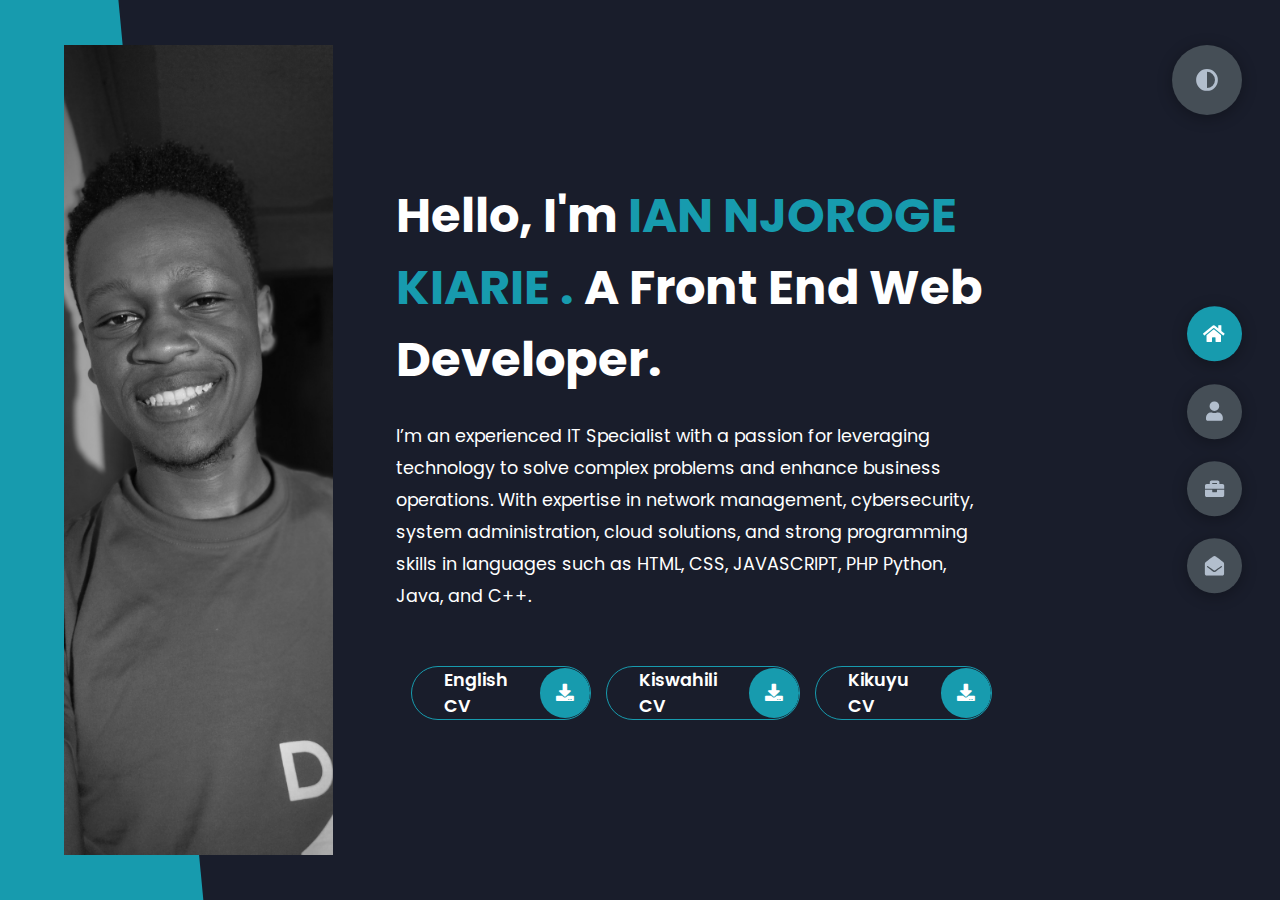
<file: index.html>
<!DOCTYPE html>
<html lang="en">
<head>
    <meta charset="UTF-8">
    <meta http-equiv="X-UA-Compatible" content="IE=edge">
    <meta name="viewport" content="width=device-width, initial-scale=1.0">
    <title>Portfolio</title>
    <link rel="stylesheet" href="style.css">
    <link rel="preconnect" href="https://fonts.googleapis.com">
    <link rel="preconnect" href="https://fonts.gstatic.com" crossorigin>
    <link rel="stylesheet" href="https://cdnjs.cloudflare.com/ajax/libs/font-awesome/5.15.4/css/all.min.css" integrity="sha512-1ycn6IcaQQ40/MKBW2W4Rhis/DbILU74C1vSrLJxCq57o941Ym01SwNsOMqvEBFlcgUa6xLiPY/NS5R+E6ztJQ==" crossorigin="anonymous" referrerpolicy="no-referrer" />
    <link href="https://fonts.googleapis.com/css2?family=Poppins:wght@400;500;600;700;800&display=swap" rel="stylesheet">
</head>
<body class="main-content">
    <header class="container header active" id="home">
        <div class="header-content">
            <div class="left-header">
                <div class="h-shape"></div>
                <div class="image">
                    <img src="dp2.jpg" alt="">
                </div>
            </div>
            <div class="right-header">
                <h1 class="name">
                    Hello, I'm <span>IAN NJOROGE KIARIE .</span>
                    A Front End Web Developer.
                </h1>
                <p>
                    I’m an experienced IT Specialist with a passion for leveraging technology to solve complex problems and enhance business operations. With expertise in network management, cybersecurity, system administration, cloud solutions, and strong programming skills in languages such as HTML, CSS, JAVASCRIPT, PHP Python, Java, and C++. 
                </p>

           










                <div class="btn-con" style="display: flex; justify-content: space-between; ">
                    <div style="flex: 1; margin-top: 30px;margin-left: 15px;">
                        <a href="https://docs.google.com/document/d/1Hc69YLt-ubR-834YGRNOMM_OTjN-_X_r/edit?usp=drive_link&ouid=103412068036703649647&rtpof=true&sd=true" class="main-btn">
                            <span class="btn-text">English CV</span>
                            <span class="btn-icon"><i class="fas fa-download"></i></span>
                        </a>
                    </div>
                
                    <div style="flex: 1; margin-top: 30px;margin-left: 15px;">
                        <a href="https://docs.google.com/document/d/17EJer8VyJ5OR9lhkbc-vBtB0MWbmsh6E/edit?usp=drive_link&ouid=103412068036703649647&rtpof=true&sd=true" class="main-btn">
                            <span class="btn-text">Kiswahili CV</span>
                            <span class="btn-icon"><i class="fas fa-download"></i></span>
                        </a>
                    </div>
                    <div style="flex: 1; margin-top: 30px;margin-left: 15px;">
                        <a href="https://docs.google.com/document/d/1VSDShn_wf_icBF2YJj8gqtH8Kv2WI5SY/edit?usp=sharing&ouid=103412068036703649647&rtpof=true&sd=true" class="main-btn">
                            <span class="btn-text">Kikuyu CV</span>
                            <span class="btn-icon"><i class="fas fa-download"></i></span>
                        </a>
                    </div>
                </div>
                








            </div>
        </div>
    </header>
    <main>
        <section class="container about" id="about">
            <div class="main-title">
                <h2>About <span>me</span><span class="bg-text">my stats</span></h2>
            </div>
            <div class="about-container">
                <div class="left-about">
                    <h4>Information About me</h4>
                    <p>
                       Currently: DEDAN KIMATHI UNIVERSITY OF TECHNOLOGY
                       
                        
                    </p>
                  
                    </div>
                </div>
                <div class="right-about">
                    
                   
                    </div>
                    
                   
                    </div>
                </div>
            </div>
            <div class="about-stats">
                <h4 class="stat-title">My Skills</h4>
                <div class="progress-bars">
                    <div class="progress-bar">
                        <p class="prog-title">html5</p>
                        <div class="progress-con">
                            <p class="prog-text">80%</p>
                            <div class="progress">
                                <span class="html"></span>
                            </div>
                        </div>
                    </div>
                    <div class="progress-bar">
                        <p class="prog-title">css3</p>
                        <div class="progress-con">
                            <p class="prog-text">95%</p>
                            <div class="progress">
                                <span class="css"></span>
                            </div>
                        </div>
                    </div>
                    <div class="progress-bar">
                        <p class="prog-title">javascript</p>
                        <div class="progress-con">
                            <p class="prog-text">80%</p>
                            <div class="progress">
                                <span class="js"></span>
                            </div>
                        </div>
                    </div>
                    <div class="progress-bar">
                        <p class="prog-title">ReactJS</p>
                        <div class="progress-con">
                            <p class="prog-text">85%</p>
                            <div class="progress">
                                <span class="react"></span>
                            </div>
                        </div>
                    </div>
                    <div class="progress-bar">
                        <p class="prog-title">NodeJS</p>
                        <div class="progress-con">
                            <p class="prog-text">87%</p>
                            <div class="progress">
                                <span class="node"></span>
                            </div>
                        </div>
                    </div>
                    <div class="progress-bar">
                        <p class="prog-title">Python</p>
                        <div class="progress-con">
                            <p class="prog-text">90%</p>
                            <div class="progress">
                                <span class="python"></span>
                            </div>
                        </div>
                    </div>
                </div>
            </div>
                <!-- some change -->
                    </p>
                </div>
            </div>
        </section>
        <section class="container" id="portfolio">
            <div class="main-title">
                <h2>My <span>Portfolio</span><span class="bg-text">My Work</span></h2>
            </div>
            <p class="port-text">
                CAPSTONE PROJECTS
            </p>
            <div class="portfolios">
                <div class="portfolio-item">
                    <div class="image">
                        <img src="story.jpg" alt="">
                    </div>
                    <div class="hover-items">
                        <h3>AUTOBIOGRAPHY</h3>
                        <div class="icons">
                            <a href="https://docs.google.com/document/d/1NeqXROcIj3Y6nvUG0KVOtnzNseYvUQlH/edit?usp=drive_link&ouid=103412068036703649647&rtpof=true&sd=true" class="icon">
                                <i class="fab fa-github"></i>
                            </a>
                            <!-- <a href="#" class="icon">
                                <i class="fab fa-behance"></i>
                            </a>
                            <a href="#" class="icon">
                                <i class="fab fa-youtube"></i>
                            </a> -->
                        </div>
                    </div>
                </div>
                
                <div class="portfolio-item">
                    <div class="image">
                        <img src="autobiography.jpg" alt="">
                    </div>
                    <div class="hover-items">
                        <h3>AUTOBIOGRAPHY PPT</h3>
                        <div class="icons">
                            <a href="https://docs.google.com/presentation/d/1w7zaDQ5uQ7pSvU1p90aZ08FMRAGn7yAW/edit?usp=drive_link&ouid=103412068036703649647&rtpof=true&sd=true"
                            class="icon">
                                <i class="fab fa-github"></i>
                            </a>
                            <!-- <a href="#" class="icon">
                                <i class="fab fa-behance"></i>
                            </a>
                            <a href="#" class="icon">
                                <i class="fab fa-youtube"></i>
                            </a> -->
                        </div>
                    </div>
                </div>
                <div class="portfolio-item">
                    <div class="image">
                        <img src="Logo-Education-Africa.png" alt="">
                    </div>
                    <div class="hover-items">
                        <h3>PICTURE ESSAY</h3>
                        <div class="icons">
                            <a href="https://docs.google.com/document/d/13EWY_9rdAWhgXy26pvdSxN1gt4tDfBDL/edit?usp=sharing&ouid=103412068036703649647&rtpof=true&sd=true" class="icon">
                                <i class="fab fa-github"></i>
                            </a>
                            <!-- <a href="#" class="icon">
                                <i class="fab fa-behance"></i>
                            </a>
                            <a href="#" class="icon">
                                <i class="fab fa-youtube"></i>
                            </a> -->
                        </div>
                    </div>
                </div>
                <div class="portfolio-item">
                    <div class="image">
                        <img src="africanculture.jpg" alt="">
                    </div>
                    <div class="hover-items">
                        <h3>PPT ON AFRICAN CULTURE </h3>
                        <div class="icons">
                            <a href="https://docs.google.com/presentation/d/1tiDNTTpVqDtysmKzKY3m2mEpJgW43YgE/edit?usp=drive_link&ouid=103412068036703649647&rtpof=true&sd=true" class="icon">
                                <i class="fab fa-github"></i>
                            </a> 
                            <!-- <a href="#" class="icon">
                                <i class="fab fa-behance"></i>
                            </a>
                            <a href="#" class="icon">
                                <i class="fab fa-youtube"></i>
                            </a> -->
                        </div>
                    </div>
                </div>

                <div class="portfolio-item">
                    <div class="image">
                        <img src="invention.jpg" alt="">
                    </div>
                    <div class="hover-items">
                        <h3>IT INVENTION</h3>
                        <div class="icons">
                            <a href="https://docs.google.com/presentation/d/1XQJQL-AOWXM86X1aTMofH9ZrQj-W9jPo/edit?usp=drive_link&ouid=103412068036703649647&rtpof=true&sd=true" class="icon">
                                <i class="fab fa-github"></i>
                            </a>
                            <!-- <a href="#" class="icon">
                                <i class="fab fa-behance"></i>
                            </a>
                            <a href="#" class="icon">
                                <i class="fab fa-youtube"></i>
                            </a> -->
                        </div>
                    </div>
                </div>

                <div class="portfolio-item">
                    <div class="image">
                        <img src="itinvention.png" alt="">
                    </div>
                    <div class="hover-items">
                        <h3>MP4-INOVATION IN IT</h3>
                        <div class="icons">
                            <a href="https://drive.google.com/file/d/1D0KFpPlWgOu8d1RRq9zSSEZvbejzzle1/view?usp=sharing" class="icon">
                                <i class="fab fa-github"></i>
                            </a>
                            <!-- <a href="#" class="icon">
                                <i class="fab fa-behance"></i>
                            </a>
                            <a href="#" class="icon">
                                <i class="fab fa-youtube"></i>
                            </a> -->
                        </div>
                    </div>
                </div>

                <div class="portfolio-item">
                    <div class="image">
                        <img src="culture.jpg" alt="">
                    </div>
                    <div class="hover-items">
                        <h3>MP4-AFRICAN CULTURE</h3>
                        <div class="icons">
                            <a href="https://drive.google.com/file/d/1QI4Xhuq7yfyRE6MJwWHniWl9V8Q33uc2/view?usp=sharing" class="icon">
                                <i class="fab fa-github"></i>
                            </a>
                            <!-- <a href="#" class="icon">
                                <i class="fab fa-behance"></i>
                            </a>
                            <a href="#" class="icon">
                                <i class="fab fa-youtube"></i>
                            </a> -->
                        </div>
                    </div>
                </div>
                <div class="portfolio-item">
                    <div class="image">
                        <img src="challenge2.jpg" alt="">
                    </div>
                    <div class="hover-items">
                        <h3>MP4-SOCIETY CHALLENGES</h3>
                        <div class="icons">
                            <a href="https://drive.google.com/file/d/145fXSI075rIKe97zmJa4uWIURzx0pEuN/view?usp=sharing" class="icon">
                                <i class="fab fa-github"></i>
                            </a>
                            <!-- <a href="#" class="icon">
                                <i class="fab fa-behance"></i>
                            </a>
                            <a href="#" class="icon">
                                <i class="fab fa-youtube"></i>
                            </a> -->
                        </div>
                    </div>
                </div>
                
                
               
                
                <div class="portfolio-item">
                    <div class="image">
                        <img src="soss.jpg" alt="">
                    </div>
                    <div class="hover-items">
                        <h3>PPT ON SOCIETY CHALLENGES </h3>
                        <div class="icons">
                            <a href="https://docs.google.com/presentation/d/1XkADxYGL_vtu1beMlllRjECtxOSi8EKp/edit?usp=sharing&ouid=103412068036703649647&rtpof=true&sd=true" class="icon">
                                <i class="fab fa-github"></i>
                            </a>
                            <!-- <a href="#" class="icon">
                                <i class="fab fa-behance"></i>
                            </a>
                            <a href="#" class="icon">
                                <i class="fab fa-youtube"></i>
                            </a> -->
                        </div>
                    </div>
                </div>
            </div>
        </section>
        
        <section class="container contact" id="contact">
            <div class="contact-container">
                <div class="main-title">
                    <h2>Contact <span>Me</span><span class="bg-text">Contact</span></h2>
                </div>
                <div class="contact-content-con">
                    <div class="left-contact">
                        <h4>Contact me here</h4>
                        <p>
                           
                        </p>
                        <div class="contact-info">
                            <div class="contact-item">
                                <div class="icon">
                                    <i class="fas fa-map-marker-alt"></i>
                                    <span>Location</span>
                                </div>
                                <p>
                                    : NYERI,KENYA                                </p>
                            </div>
                            <div class="contact-item">
                                <div class="icon">
                                    <i class="fas fa-envelope"></i>
                                    <span>Email</span>
                                </div>
                                <p>
                                    <span>: njorogeian823@gmail.com</span>
                                </p>
                            </div>
                            <div class="contact-item">
                                <div class="icon">
                                    <i class="fas fa-user-graduate"></i>
                                    <span>Education</span>
                                </div>
                                <p>
                                    <span>: DEDAN KIMATHI UNIVERSITY OF TECHNOLOGY</span>
                                </p>
                            </div>
                            <div class="contact-item">
                                <div class="icon">
                                    <i class="fas fa-user-graduate"></i>
                                    <span>Mobile Number</span>
                                </div>
                                <p>
                                    <span>: +254706717874</span>
                                </p>
                            </div>
                            <div class="contact-item">
                                <div class="icon">
                                    <i class="fas fa-globe-africa"></i>
                                    <span>Languages</span>
                                </div>
                                <p>
                                    <span>: English, Kiswahili, Kikuyu</span>
                                </p>
                            </div>
                        </div>
                        <div class="contact-icons">
                            <div class="contact-icon">
                                <a href="https://www.instagram.com/ianoh__ke target="_blank>
                                    <i class="fab fa-instagram"></i>
                                </a>
                                <a href="https://twitter.com/ianoh_ke8
                                " target="_blank">
                                    <i class="fab fa-twitter"></i>
                                </a>
                                <a href="https://github.com/823Njoroge" target="_blank">
                                    <i class="fab fa-github"></i>
                                </a>
                                <a href="https://www.linkedin.com/in/ian-njoroge-1b6317243?utm_source=share&utm_campaign=share_via&utm_content=profile&utm_medium=android_app" target="_blank">
                                    <i class="fab fa-linkedin"></i>
                                </a>
                            </div>
                        </div>
                    </div>
                    <div class="right-contact">
                        <form action="" class="contact-form">
                            <div class="input-control i-c-2">
                                <input type="text" required placeholder="YOUR NAME">
                                <input type="email" required placeholder="YOUR EMAIL">
                            </div>
                            <div class="input-control">
                                <input type="text" required placeholder="ENTER SUBJECT">
                            </div>
                            <div class="input-control">
                                <textarea name="" id="" cols="15" rows="8" placeholder="Message Here..."></textarea>
                            </div>
                            <div class="submit-btn">
                                <a href="#" class="main-btn">
                                    <span class="btn-text">SEND</span>
                                    <span class="btn-icon"><i class="fas fa-download"></i></span>
                                </a>
                            </div>
                        </form>
                    </div>
                </div>
            </div>
        </section>
    </main>

    <div class="controls">
        <div class="control active-btn" data-id="home" >
            <i class="fas fa-home"></i>
        </div>
        <div class="control" data-id="about">
            <i class="fas fa-user"></i>
        </div>
        <div class="control" data-id="portfolio">
            <i class="fas fa-briefcase"></i>
        </div>
        
        <div class="control" data-id="contact">
            <i class="fas fa-envelope-open"></i>
        </div>
    </div>
    <div class="theme-btn">
        <i class="fas fa-adjust"></i>
    </div>
    <script src="app.js"></script>
</body>
</html>
</file>
<file: style.css>
* {
  margin: 0;
  padding: 0;
  box-sizing: border-box;
  list-style: none;
}

:root {
  --color-primary: #191d2b;
  --color-secondary: #179bae;
  --color-white: #ffffff;
  --color-black: #000;
  --color-grey0: #f8f8f8;
  --color-grey-1: #dbe1e8;
  --color-grey-2: #b2becd;
  --color-grey-3: #6c7983;
  --color-grey-4: #454e56;
  --color-grey-5: #2a2e35;
  --color-grey-6: #12181b;
  --br-sm-2: 14px;
  --box-shadow-1: 0 3px 15px rgba(0, 0, 0, 0.3);
}

.light-mode {
  --color-primary: #ffffff;
  --color-secondary: #179bae;
  --color-white: #454e56;
  --color-black: #000;
  --color-grey0: #f8f8f8;
  --color-grey-1: #6c7983;
  --color-grey-2: #6c7983;
  --color-grey-3: #6c7983;
  --color-grey-4: #454e56;
  --color-grey-5: #f8f8f8;
  --color-grey-6: #12181b;
}

body {
  background-color: var(--color-primary);
  font-family: "Poppins", sans-serif;
  font-size: 1.1rem;
  color: var(--color-white);
  transition: all 0.4s ease-in-out;
}

a {
  display: inline-block;
  text-decoration: none;
  color: inherit;
  font-family: inherit;
}

header {
  min-height: 100vh;
  color: var(--color-white);
  overflow: hidden;
  padding: 0 !important;
}

section {
  min-height: 100vh;
  width: 100%;
  position: absolute;
  left: 0;
  top: 0;
  padding: 3rem 18rem;
}

.container {
  display: none;
  transform: translateY(-100%) scale(0);
  transition: all 0.4s ease-in-out;
  background-color: var(--color-primary);
}

.active {
  display: block;
  animation: appear 1s ease-in-out;
  transform: translateY(0) scaleY(1);
}
@keyframes appear {
  0% {
    transform: translateY(-100%) scaleY(0);
  }
  100% {
    transform: translateY(0) scaleY(1);
  }
}

.controls {
  position: fixed;
  z-index: 10;
  top: 50%;
  right: 3%;
  display: flex;
  flex-direction: column;
  align-items: center;
  justify-content: center;
  transform: translateY(-50%);
}
.controls .control {
  padding: 1rem;
  cursor: pointer;
  background-color: var(--color-grey-4);
  width: 55px;
  height: 55px;
  border-radius: 50%;
  display: flex;
  justify-content: center;
  align-items: center;
  margin: 0.7rem 0;
  box-shadow: var(--box-shadow-1);
}
.controls .control i {
  font-size: 1.2rem;
  color: var(--color-grey-2);
  pointer-events: none;
}
.controls .active-btn {
  background-color: var(--color-secondary);
  transition: all 0.4s ease-in-out;
}
.controls .active-btn i {
  color: var(--color-white);
}

.theme-btn {
  top: 5%;
  right: 3%;
  width: 70px;
  height: 70px;
  border-radius: 50%;
  background-color: var(--color-grey-4);
  cursor: pointer;
  position: fixed;
  display: flex;
  justify-content: center;
  align-items: center;
  box-shadow: 0 3px 15px rgba(0, 0, 0, 0.3);
  transition: all 0.1s ease-in-out;
}
.theme-btn:active {
  transform: translateY(-3px);
}
.theme-btn i {
  font-size: 1.4rem;
  color: var(--color-grey-2);
  pointer-events: none;
}

/*Header-content*/
.header-content {
  display: grid;
  grid-template-columns: repeat(2, 1fr);
  min-height: 100vh;
}
.header-content .left-header {
  display: flex;
  align-items: center;
  position: relative;
}
.header-content .left-header .h-shape {
  transition: all 0.4s ease-in-out;
  width: 65%;
  height: 100%;
  background-color: var(--color-secondary);
  position: absolute;
  left: 0;
  top: 0;
  z-index: -1;
  clip-path: polygon(0 0, 46% 0, 79% 100%, 0% 100%);
}
.header-content .left-header .image {
  border-radius: var(--br-sm-2);
  height: 90%;
  width: 68%;
  margin-left: 4rem;
  background-color: var(--color-black);
  transition: all 0.4s ease-in-out;
}
.header-content .left-header .image img {
  width: 100%;
  height: 100%;
  object-fit: cover;
  transition: all 0.4s ease-in-out;
  filter: grayscale(100%);
}
.header-content .left-header .image img:hover {
  filter: grayscale(0);
}
.header-content .right-header {
  display: flex;
  flex-direction: column;
  justify-content: center;
  padding-right: 18rem;
}
.header-content .right-header .name {
  font-size: 3rem;
}
.header-content .right-header .name span {
  color: var(--color-secondary);
}
.header-content .right-header p {
  margin: 1.5rem 0;
  line-height: 2rem;
}

/*About*/
.about-container {
  display: grid;
  grid-template-columns: repeat(2, 1fr);
  padding-top: 3.5rem;
  padding-bottom: 5rem;
}
.about-container .right-about {
  display: grid;
  grid-template-columns: repeat(2, 1fr);
  grid-gap: 2rem;
}
.about-container .right-about .about-item {
  border: 1px solid var(--color-grey-5);
  border-radius: 5px;
  transition: all 0.4s ease-in-out;
  box-shadow: 1px 2px 15px rgba(0, 0, 0, 0.1);
}
.about-container .right-about .about-item:hover {
  cursor: default;
  transform: translateY(-5px);
  border: 1px solid var(--color-secondary);
  box-shadow: 1px 4px 15px rgba(0, 0, 0, 0.32);
}
.about-container .right-about .about-item .abt-text {
  padding: 1.5rem;
  display: flex;
  flex-direction: column;
}
.about-container .right-about .about-item .abt-text .large-text {
  font-size: 3rem;
  font-weight: 700;
  color: var(--color-secondary);
}
.about-container .right-about .about-item .abt-text .small-text {
  padding-left: 3rem;
  position: relative;
  text-transform: uppercase;
  font-size: 1.2rem;
  color: var(--color-grey-1);
  letter-spacing: 2px;
}
.about-container .right-about .about-item .abt-text .small-text::before {
  content: "";
  position: absolute;
  left: 0;
  top: 15px;
  width: 2rem;
  height: 2px;
  background-color: var(--color-grey-5);
}
.about-container .left-about {
  padding-right: 5rem;
}
.about-container .left-about p {
  line-height: 2rem;
  padding: 1rem;
  color: var(--color-grey-1);
}
.about-container .left-about h4 {
  font-size: 2rem;
  text-transform: uppercase;
}

.about-stats {
  padding-bottom: 4rem;
}
.about-stats .progress-bars {
  display: grid;
  grid-template-columns: repeat(2, 1fr);
  grid-gap: 2rem;
}
.about-stats .progress-bars .progress-bar {
  display: flex;
  flex-direction: column;
}
.about-stats .progress-bars .progress-bar .prog-title {
  text-transform: uppercase;
  font-weight: 500;
}
.about-stats .progress-bars .progress-bar .progress-con {
  display: flex;
  align-items: center;
}
.about-stats .progress-bars .progress-bar .progress-con .prog-text {
  color: var(--color-grey-2);
}
.about-stats .progress-bars .progress-bar .progress-con .progress {
  width: 100%;
  height: 0.45rem;
  background-color: var(--color-grey-4);
  margin-left: 1rem;
  position: relative;
}
.about-stats .progress-bars .progress-bar .progress-con .progress span {
  position: absolute;
  top: 0;
  left: 0;
  height: 100%;
  background-color: var(--color-secondary);
  transition: all 0.4s ease-in-out;
  width: 60%;
}
.about-stats .progress-bars .progress-bar .progress-con .progress .html {
  width: 80%;
}
.about-stats .progress-bars .progress-bar .progress-con .progress .css {
  width: 95%;
}
.about-stats .progress-bars .progress-bar .progress-con .progress .js {
  width: 75%;
}
.about-stats .progress-bars .progress-bar .progress-con .progress .react {
  width: 60%;
}
.about-stats .progress-bars .progress-bar .progress-con .progress .node {
  width: 87%;
}
.about-stats .progress-bars .progress-bar .progress-con .progress .python {
  width: 70%;
}

.stat-title {
  text-transform: uppercase;
  font-size: 1.4rem;
  text-align: center;
  padding: 3.5rem 0;
  position: relative;
}
.stat-title::before {
  content: "";
  position: absolute;
  left: 50%;
  top: 0;
  width: 40%;
  height: 1px;
  background-color: var(--color-grey-5);
  transform: translateX(-50%);
}

/*Timeline*/
.timeline {
  display: grid;
  grid-template-columns: repeat(2, 1fr);
  grid-gap: 2rem;
  padding-bottom: 3rem;
}
.timeline .timeline-item {
  position: relative;
  padding-left: 3rem;
  border-left: 1px solid var(--color-grey-5);
}
.timeline .timeline-item .tl-icon {
  position: absolute;
  left: -27px;
  top: 0;
  background-color: var(--color-secondary);
  width: 50px;
  height: 50px;
  border-radius: 50%;
  display: flex;
  align-items: center;
  justify-content: center;
}
.timeline .timeline-item .tl-icon i {
  font-size: 1.3rem;
}
.timeline .timeline-item .tl-duration {
  padding: 0.2rem 0.6rem;
  background-color: var(--color-grey-5);
  border-radius: 15px;
  display: inline-block;
  font-size: 0.8rem;
  text-transform: uppercase;
  font-weight: 500;
}
.timeline .timeline-item h5 {
  padding: 1rem 0;
  text-transform: uppercase;
  font-size: 1.3rem;
  font-weight: 600;
}
.timeline .timeline-item h5 span {
  color: var(--color-grey-2);
  font-weight: 500;
  font-size: 1.2rem;
}
.timeline .timeline-item p {
  color: var(--color-grey-2);
}

.port-text {
  padding: 2rem 0;
  text-align: center;
}

.portfolios {
  display: grid;
  grid-template-columns: repeat(3, 1fr);
  grid-gap: 2rem;
  margin-top: 3rem;
}
.portfolios .portfolio-item {
  position: relative;
  border-radius: 15px;
}
.portfolios .portfolio-item img {
  width: 100%;
  height: 300px;
  object-fit: cover;
  border-radius: 15px;
}
.portfolios .portfolio-item .hover-items {
  width: 100%;
  height: 100%;
  background-color: var(--color-secondary);
  position: absolute;
  left: 0;
  top: 0;
  border-radius: 15px;
  display: flex;
  justify-content: center;
  align-items: center;
  flex-direction: column;
  opacity: 0;
  transform: scale(0);
  transition: all 0.4s ease-in-out;
}
.portfolios .portfolio-item .hover-items h3 {
  font-size: 1.5rem;
  color: var(--color-white);
  margin-bottom: 1.5rem;
}
.portfolios .portfolio-item .hover-items .icons {
  display: flex;
  justify-content: center;
  align-items: center;
}
.portfolios .portfolio-item .hover-items .icons .icon {
  background-color: var(--color-primary);
  border-radius: 50%;
  width: 50px;
  height: 50px;
  display: flex;
  align-items: center;
  justify-content: center;
  margin: 0 1rem;
  cursor: pointer;
  transition: all 0.4s ease-in-out;
}
.portfolios .portfolio-item .hover-items .icons .icon i {
  font-size: 1.5rem;
  color: var(--color-white);
  margin: 0 1rem;
}
.portfolios .portfolio-item .hover-items .icons .icon:hover {
  background-color: var(--color-white);
}
.portfolios .portfolio-item .hover-items .icons .icon:hover i {
  color: var(--color-primary);
}

.portfolio-item:hover .hover-items {
  opacity: 1;
  transform: scale(1);
}

.blogs {
  display: grid;
  grid-template-columns: repeat(3, 1fr);
  grid-gap: 2rem;
  margin-top: 3rem;
}
.blogs .blog {
  position: relative;
  background-color: var(--color-grey-5);
  border-radius: 5px;
  box-shadow: 1px 1px 20px rgba(0, 0, 0, 0.1);
  transition: all 0.4s ease-in-out;
}
.blogs .blog:hover {
  box-shadow: 1px 1px 20px rgba(0, 0, 0, 0.3);
  transform: translateY(-5px);
  transition: all 0.4s ease-in-out;
}
.blogs .blog:hover img {
  filter: grayscale(0);
  transform: scale(1.1);
  box-shadow: 0px 4px 15px rgba(0, 0, 0, 0.8);
}
.blogs .blog img {
  width: 100%;
  height: 300px;
  object-fit: cover;
  border-top-left-radius: 5px;
  border-top-right-radius: 5px;
  filter: grayscale(100%);
  transition: all 0.4s ease-in-out;
}
.blogs .blog .blog-text {
  margin-top: -7px;
  padding: 1.1rem;
  border-top: 8px solid var(--color-secondary);
}
.blogs .blog .blog-text h4 {
  font-size: 1.5rem;
  margin-bottom: 0.7rem;
  transition: all 0.4s ease-in-out;
  cursor: pointer;
}
.blogs .blog .blog-text h4:hover {
  color: var(--color-secondary);
}
.blogs .blog .blog-text p {
  color: var(--color-grey-2);
  line-height: 2rem;
  padding-bottom: 1rem;
}

.contact-content-con {
  display: flex;
  padding-top: 3.5rem;
}
.contact-content-con .left-contact {
  flex: 2;
}
.contact-content-con .left-contact h4 {
  margin-top: 1rem;
  font-size: 2rem;
  text-transform: uppercase;
}
.contact-content-con .left-contact p {
  margin: 1rem 0;
  line-height: 2rem;
}
.contact-content-con .left-contact .contact-info .contact-item {
  display: flex;
  align-items: center;
  justify-content: space-between;
}
.contact-content-con .left-contact .contact-info .contact-item p {
  margin: 0.3rem 0 !important;
  padding: 0 !important;
}
.contact-content-con .left-contact .contact-info .contact-item .icon {
  display: grid;
  grid-template-columns: 40px 1fr;
}
.contact-content-con .left-contact .contact-info .contact-item .icon i {
  display: flex;
  align-items: center;
  font-size: 1.3rem;
}
.contact-content-con .left-contact .contact-icon {
  display: flex;
  margin-top: 2rem;
}
.contact-content-con .left-contact .contact-icon a {
  display: flex;
  align-items: center;
  color: var(--color-white);
  background-color: var(--color-grey-5);
  cursor: pointer;
  justify-content: center;
  width: 50px;
  height: 50px;
  border-radius: 50%;
  margin: 0 0.4rem;
  transition: all 0.4s ease-in-out;
}
.contact-content-con .left-contact .contact-icon a:hover {
  background-color: var(--color-secondary);
}
.contact-content-con .left-contact .contact-icon a:hover i {
  color: var(--color-primary);
}
.contact-content-con .left-contact .contact-icon a i {
  display: flex;
  align-items: center;
  justify-content: center;
  font-size: 1.3rem;
}
.contact-content-con .right-contact {
  flex: 3;
  margin-left: 3rem;
}
.contact-content-con .right-contact .input-control {
  margin: 1.5rem 0;
}
.contact-content-con .right-contact .input-control input,
.contact-content-con .right-contact .input-control textarea {
  border-radius: 30px;
  font-weight: inherit;
  font-size: inherit;
  font-family: inherit;
  padding: 0.8rem 1.1rem;
  outline: none;
  border: none;
  background-color: var(--color-grey-5);
  width: 100%;
  color: var(--color-white);
  resize: none;
}
.contact-content-con .right-contact .i-c-2 {
  display: flex;
}
.contact-content-con .right-contact .i-c-2 :last-child {
  margin-left: 1.5rem;
}
.contact-content-con .right-contact .submit-btn {
  display: flex;
  justify-content: flex-start;
}

/*Independed components*/
.btn-con {
  display: flex;
  align-self: flex-start;
}

.main-btn {
  border-radius: 30px;
  color: inherit;
  font-weight: 600;
  position: relative;
  border: 1px solid var(--color-secondary);
  display: flex;
  align-self: flex-start;
  align-items: center;
  overflow: hidden;
}
.main-btn .btn-text {
  padding: 0 2rem;
}
.main-btn .btn-icon {
  background-color: var(--color-secondary);
  display: flex;
  align-items: center;
  justify-content: center;
  border-radius: 50%;
  padding: 1rem;
}
.main-btn::before {
  content: "";
  position: absolute;
  top: 0;
  right: 0;
  transform: translateX(100%);
  transition: all 0.4s ease-out;
  z-index: -1;
}
.main-btn:hover {
  transition: all 0.4s ease-out;
}
.main-btn:hover::before {
  width: 100%;
  height: 100%;
  background-color: var(--color-secondary);
  transform: translateX(0);
  transition: all 0.4s ease-out;
}

.main-title {
  text-align: center;
}
.main-title h2 {
  position: relative;
  text-transform: uppercase;
  font-size: 4rem;
  font-weight: 700;
}
.main-title h2 span {
  color: var(--color-secondary);
}
.main-title h2 .bg-text {
  position: absolute;
  top: 50%;
  left: 50%;
  color: var(--color-grey-5);
  transition: all 0.4s ease-in-out;
  z-index: -1;
  transform: translate(-50%, -50%);
  font-weight: 800;
  font-size: 6.3rem;
}

.about-container .left-about p {
  padding-left: 0;
}

@media screen and (max-width: 600px) {
  header {
    padding: 0 !important;
  }

  .theme-btn {
    width: 50px;
    height: 50px;
  }

  .header-content {
    grid-template-columns: repeat(1, 1fr);
    padding-bottom: 6rem;
  }

  .left-header .h-shape {
    display: none;
  }

  .right-header {
    grid-row: 1;
    padding-right: 0rem !important;
    width: 90%;
    margin: 0 auto;
  }
  .right-header .name {
    font-size: 2.5rem !important;
    text-align: center;
    padding-top: 3rem;
  }

  .header-content .left-header .image {
    margin: 0 auto;
    width: 90%;
  }

  .controls {
    top: auto;
    bottom: 0;
    flex-direction: row;
    justify-content: center;
    left: 50%;
    transform: translateX(-50%);
    width: 100%;
    background-color: var(--color-grey-5);
  }
  .controls .control {
    margin: 1rem 0.3rem;
  }

  .about-container {
    grid-template-columns: repeat(1, 1fr);
  }
  .about-container .right-about {
    grid-template-columns: repeat(1, 1fr);
    padding-top: 2.5rem;
  }
  .about-container .left-about {
    padding-right: 0;
  }
  .about-container .left-about p {
    padding-left: 0;
  }

  .timeline {
    grid-template-columns: repeat(1, 1fr);
    padding-bottom: 6rem;
  }

  .container {
    padding: 2rem 2.5rem !important;
  }

  .about-stats .progress-bars {
    grid-template-columns: repeat(1, 1fr);
  }

  .portfolios {
    grid-template-columns: repeat(1, 1fr);
    padding-bottom: 6rem;
    margin-top: 1rem;
  }

  .blogs {
    grid-template-columns: repeat(1, 1fr);
    padding-bottom: 6rem;
  }

  .contact-content-con {
    flex-direction: column;
  }
  .contact-content-con .right-contact {
    margin-left: 0;
    margin-top: 2.5rem;
  }

  .contact-content-con .right-contact .i-c-2 {
    flex-direction: column;
  }

  .contact-content-con .right-contact .i-c-2 :last-child {
    margin-left: 0;
    margin-top: 1.5rem;
  }

  .contact-content-con .right-contact {
    margin-bottom: 6rem;
  }

  .contact-item {
    flex-direction: column;
    margin: 1rem 0;
  }
  .contact-item p {
    font-size: 15px;
    color: var(--color-grey-2);
  }
  .contact-item span {
    font-size: 15px;
  }
  .contact-item .icon {
    grid-template-columns: 25px 1fr;
  }

  .main-title h2 {
    font-size: 2rem;
  }
  .main-title h2 span {
    font-size: 2.3rem;
  }
  .main-title h2 .bg-text {
    font-size: 2.3rem;
  }
}
@media screen and (max-width: 1432px) {
  .container {
    padding: 7rem 11rem;
  }

  .contact-content-con {
    flex-direction: column;
  }
  .contact-content-con .right-contact {
    margin-left: 0;
    margin-top: 2.5rem;
  }

  .contact-content-con .right-contact .i-c-2 {
    flex-direction: column;
  }

  .contact-content-con .right-contact .i-c-2 :last-child {
    margin-left: 0;
    margin-top: 1.5rem;
  }

  .contact-content-con .right-contact {
    margin-bottom: 6rem;
  }

  .main-title h2 .bg-text {
    font-size: 5.5rem;
  }
}
@media screen and (max-width: 1250px) {
  .blogs {
    grid-template-columns: repeat(2, 1fr);
    margin-top: 6rem;
  }

  .portfolios {
    grid-template-columns: repeat(2, 1fr);
  }

  .header-content .right-header {
    padding-right: 9rem;
  }
}
@media screen and (max-width: 660px) {
  .blogs {
    grid-template-columns: repeat(1, 1fr);
  }

  .portfolios {
    grid-template-columns: repeat(1, 1fr);
  }
}
@media screen and (max-width: 1070px) {
  .about-container {
    grid-template-columns: repeat(1, 1fr);
  }
  .about-container .right-about {
    padding-top: 2.5rem;
  }

  .main-title h2 {
    font-size: 4rem;
  }
  .main-title h2 span {
    font-size: 4rem;
  }
  .main-title h2 .bg-text {
    font-size: 4.5rem;
  }
}
@media screen and (max-width: 970px) {
  .container {
    padding: 7rem 6rem;
  }

  .about-container .left-about {
    padding-right: 0rem;
  }

  .header-content {
    grid-template-columns: repeat(1, 1fr);
    padding-bottom: 6rem;
  }

  .left-header .h-shape {
    display: none;
  }
  .left-header .image {
    width: 90% !important;
    margin: 0 auto !important;
  }

  .right-header {
    grid-row: 1;
    padding-right: 0rem !important;
    width: 90%;
    margin: 0 auto;
  }
  .right-header .name {
    font-size: 2.5rem !important;
    text-align: center;
    padding-top: 3rem;
  }
}
@media screen and (max-width: 700px) {
  .container {
    padding: 7rem 3rem;
  }

  .about-stats .progress-bars {
    grid-template-columns: repeat(1, 1fr);
  }

  .about-container .right-about {
    grid-template-columns: repeat(1, 1fr);
  }

  .timeline {
    grid-template-columns: repeat(1, 1fr);
  }

  .main-title h2 {
    font-size: 3rem;
  }
  .main-title h2 span {
    font-size: 3rem;
  }
  .main-title h2 .bg-text {
    font-size: 4rem;
  }
}

/*# sourceMappingURL=styles.css.map */
</file>
